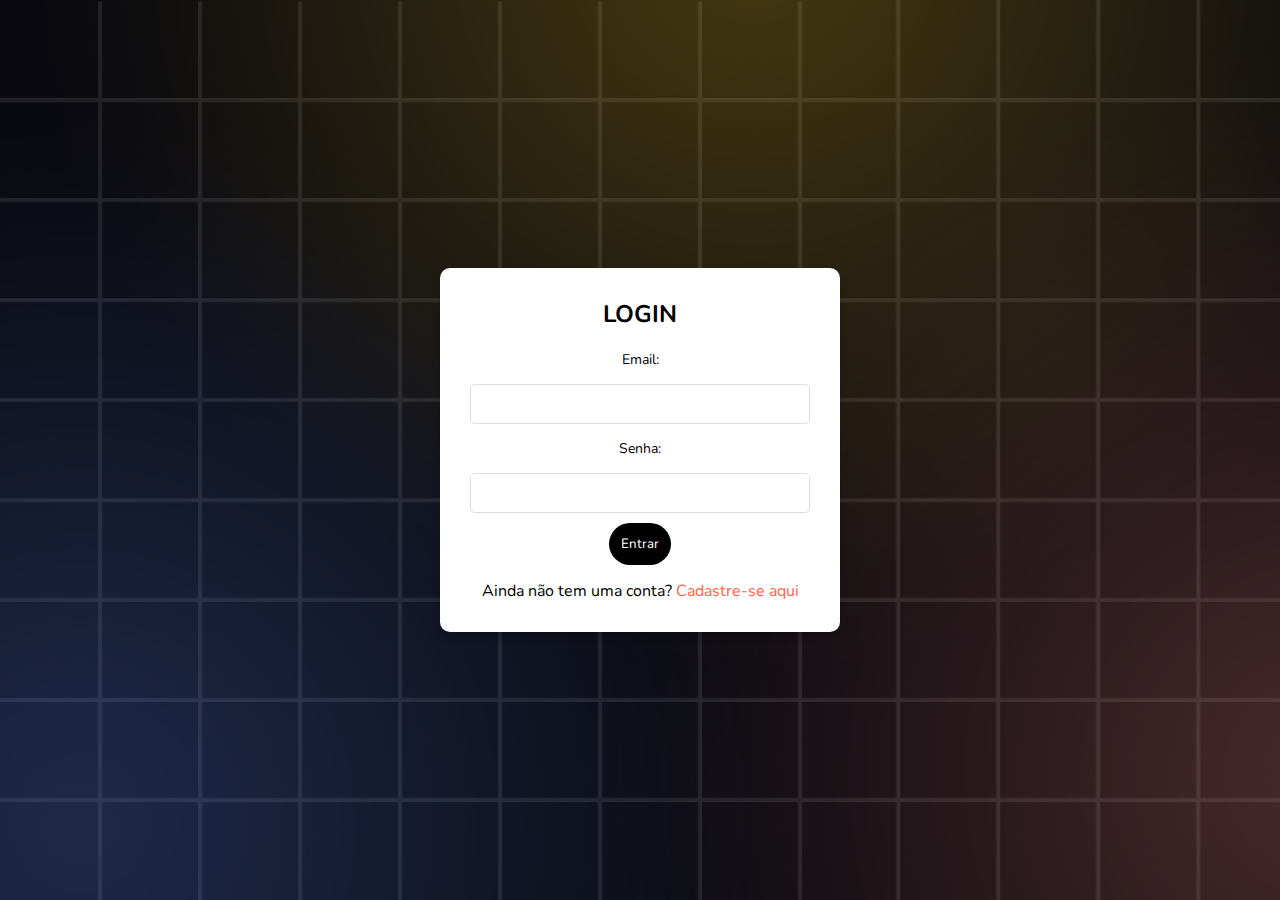
<file: index.html>
<!DOCTYPE html>
<html lang="pt-br">
<head>
    <meta charset="UTF-8">
    <meta name="viewport" content="width=device-width, initial-scale=1.0">
    <title>Login</title>
    <link rel="stylesheet" href="css/register.css">
</head>
<body>
    <div class="form-container">
        <h2>LOGIN</h2>
        <form action="login.php" method="POST">
            <label for="email">Email:</label>
            <input type="email" name="email" id="email" required>

            <label for="senha">Senha:</label>
            <input type="password" name="senha" id="senha" required>

            <button type="submit">Entrar</button>
        </form>
        <p>Ainda não tem uma conta? <a href="cadastro.html">Cadastre-se aqui</a></p>
    </div>
</body>
</html>
</file>
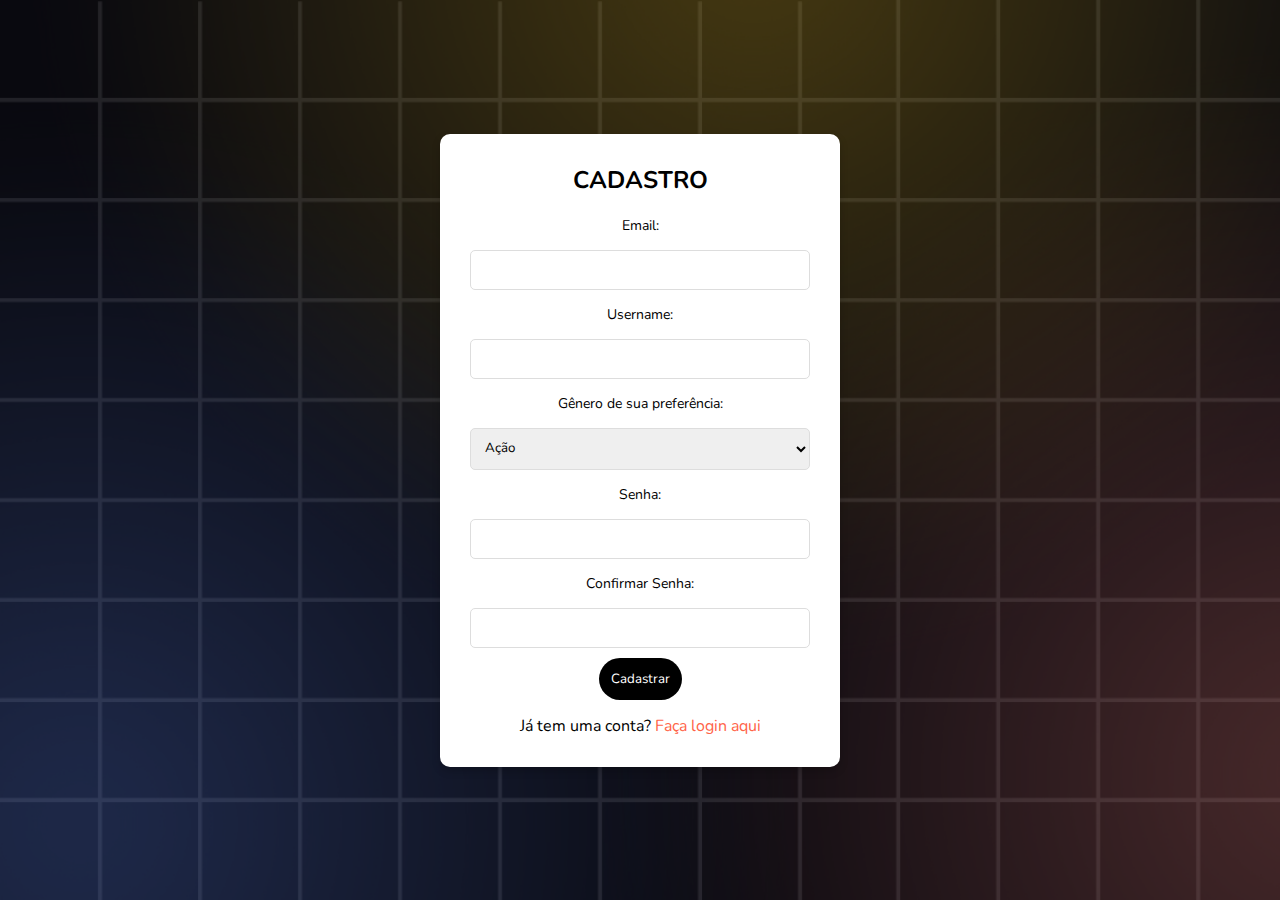
<file: cadastro.html>
<!DOCTYPE html>
<html lang="pt-br">
<head>
    <meta charset="UTF-8">
    <meta name="viewport" content="width=device-width, initial-scale=1.0">
    <title>Cadastro</title>
    <link rel="stylesheet" href="css/register.css">
</head>
<body>
    <div class="form-container">
        <h2>CADASTRO</h2>
        <form action="cadastro.php" method="POST">
            <label for="email">Email:</label>
            <input type="email" name="email" id="email" required>

            <label for="username">Username:</label>
            <input type="text" name="username" id="username" required>

            <label for="genero">Gênero de sua preferência:</label>
            <select name="genero" id="genero" required>
                <option value="acao">Ação</option>
                <option value="estrategia">Estratégia</option>
                <option value="terror">Terror</option>
            </select>

            <label for="senha">Senha:</label>
            <input type="password" name="senha" id="senha" required>

            <label for="confirmar_senha">Confirmar Senha:</label>
            <input type="password" name="confirmar_senha" id="confirmar_senha" required>

            <button type="submit">Cadastrar</button>
        </form>
        <p>Já tem uma conta? <a href="index.html">Faça login aqui</a></p>
    </div>
</body>
</html>
</file>
<file: css/register.css>
@import url('https://fonts.googleapis.com/css2?family=Nunito:ital,wght@0,200..1000;1,200..1000&display=swap');

*{
    margin: 0;
    padding: 0;
    box-sizing: border-box;
    font-family: "Nunito", sans-serif;
}

body {
    background-image: url(../images/bg_main.png);
    background-repeat: no-repeat;
    background-size: cover;
    display: flex;
    justify-content: center;
    align-items: center;
    height: 100vh;
}

.form-container {
    background-color: white;
    padding: 30px;
    border-radius: 10px;
    box-shadow: 0 4px 8px rgba(0, 0, 0, 0.2);
    width: 400px;
    text-align: center;
}

h2 {
    margin-bottom: 20px;
}

label {
    font-size: 14px;
    margin: 5px 0;
    display: block;
}

input, select {
    width: 100%;
    padding: 10px;
    margin: 10px 0;
    border: 1px solid #ddd;
    border-radius: 5px;
}

button {
    background-color: #000000;
    color: white;
    padding: 12px;
    border: none;
    border-radius: 50px;
    cursor: pointer;
}

button:hover {
    background-color: #202020;
}

p {
    margin-top: 15px;
}

a {
    color: #ff6347;
    text-decoration: none;
}

a:hover {
    text-decoration: underline;
}
</file>
